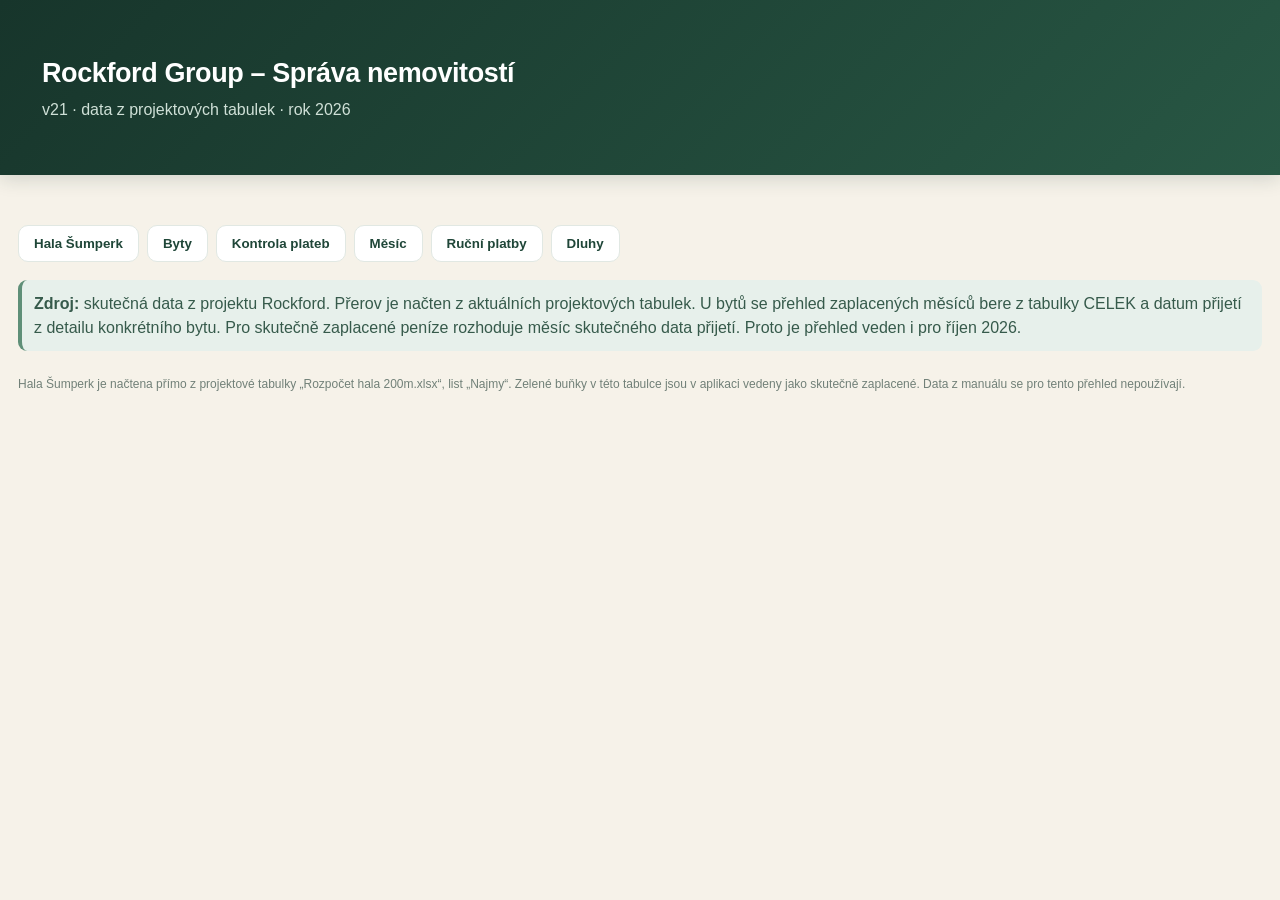
<file: index.html>
<!doctype html><html lang="cs"><head><meta charset="utf-8"><meta name="viewport" content="width=device-width,initial-scale=1"><title>Rockford – Správa nemovitostí v21 GREEN</title><style>
:root{--green-950:#17352b;--green-900:#1f4638;--green-800:#285744;--green-700:#3f6f5b;--green-600:#5f8f78;--green-100:#e7f0eb;--green-50:#f4f8f5;--cream:#f6f2e9;--ink:#25352e;--muted:#718078;--line:#e1e8e3;--white:#fff;--danger:#b94a48;--warning:#a87522;--shadow:0 8px 24px rgba(31,70,56,.08)}
*{box-sizing:border-box}body{font-family:Inter,Segoe UI,Arial,sans-serif;margin:0;background:var(--cream);color:var(--ink);line-height:1.45}header{background:linear-gradient(135deg,var(--green-950),var(--green-800));color:#fff;padding:28px 24px;box-shadow:0 4px 18px rgba(23,53,43,.16)}header h1{margin:0 0 5px;font-size:27px;letter-spacing:-.4px}header .wrap>div{color:#cfe0d7!important}.wrap{max-width:1450px;margin:26px auto;padding:0 18px}.cards{display:grid;grid-template-columns:repeat(5,1fr);gap:15px}.card{background:rgba(255,255,255,.96);border:1px solid var(--line);border-radius:16px;padding:18px 19px;box-shadow:var(--shadow)}.card:first-child{border-top:4px solid var(--green-600)}.num{font-size:25px;font-weight:750;margin-top:7px;color:var(--green-900)}.muted{color:var(--muted);font-size:13px}.tabs{display:flex;gap:8px;margin:24px 0 18px;flex-wrap:wrap}.tabs button{border:1px solid var(--line);border-radius:10px;padding:10px 15px;cursor:pointer;background:#fff;color:var(--green-900);font-weight:600;transition:.15s}.tabs button:hover{background:var(--green-50);border-color:#bfd2c7}.tabs button.active{background:var(--green-800);border-color:var(--green-800);color:#fff;box-shadow:0 4px 12px rgba(40,87,68,.18)}.panel{display:none}.panel.active{display:block}.toolbar{display:flex;justify-content:space-between;align-items:center;margin-bottom:12px;gap:12px}.toolbar select{padding:9px 11px;border:1px solid #ccd9d1;border-radius:9px;background:#fff;color:var(--ink)}button.primary{background:var(--green-800);color:white;border:0;border-radius:9px;padding:10px 14px;cursor:pointer;font-weight:650;box-shadow:0 3px 9px rgba(40,87,68,.14)}button.primary:hover{background:var(--green-900)}table{width:100%;border-collapse:separate;border-spacing:0;background:#fff;border:1px solid var(--line);border-radius:16px;overflow:hidden;box-shadow:var(--shadow)}th,td{padding:10px;border-bottom:1px solid var(--line);text-align:left;vertical-align:top}tr:last-child td{border-bottom:0}th{font-size:12px;color:#64736b;background:#f3f7f4;font-weight:700}.badge{padding:4px 8px;border-radius:99px;font-size:12px}.owned{background:#dfeee6;color:#315e4b}.danger{color:var(--danger);font-weight:700}.ok{color:#3e775b;font-weight:700}.warn{color:var(--warning);font-weight:700}.form{display:grid;grid-template-columns:repeat(5,1fr);gap:10px;background:#fff;padding:16px;border:1px solid var(--line);border-radius:16px;margin-bottom:15px;box-shadow:var(--shadow)}.form label{font-size:12px;color:var(--muted)}.form input,.form select{width:100%;box-sizing:border-box;margin-top:4px;padding:9px 10px;border:1px solid #ccd9d1;border-radius:8px;background:#fcfdfc}.notice{background:var(--green-100);border-left:4px solid var(--green-600);padding:12px;border-radius:9px;margin:15px 0;color:#365a4b}.empty{text-align:center;padding:35px;color:var(--muted)}.small{font-size:12px}.monthgrid{overflow:auto}.source{font-size:12px;color:var(--muted);margin-top:10px}.property-grid{display:grid;grid-template-columns:repeat(2,1fr);gap:16px}.property-card{background:#fff;border:1px solid var(--line);border-radius:16px;padding:18px;box-shadow:var(--shadow)}.payment-cell{min-width:92px}.payment-cell .date{font-size:12px;color:#6d7a73;margin-top:3px}.payment-cell .amount{font-weight:700;color:var(--green-900)}.cell-paid{background:#edf7f1}.cell-partial{background:#fff8e8}.cell-unpaid{background:#fff0ef}.cell-empty{background:#f5f7f6;color:#9aa59f}.paid-highlight{background:#edf7f1;color:#2f6b4f;font-weight:750;border-radius:6px;padding:4px 7px;display:inline-block}.legend{display:flex;gap:12px;flex-wrap:wrap;margin:10px 0 16px;font-size:12px}.legend span{padding:5px 8px;border-radius:6px}.kpi{font-size:13px;margin:4px 0}@media(max-width:1000px){.cards{grid-template-columns:repeat(2,1fr)}.form{grid-template-columns:repeat(2,1fr)}.property-grid{grid-template-columns:1fr}.monthgrid table{min-width:1100px}}@media(max-width:600px){header h1{font-size:22px}.wrap{margin:18px auto;padding:0 12px}.cards{grid-template-columns:1fr}.tabs{gap:6px}.tabs button{flex:1 1 auto}}
</style></head><body><header><div class="wrap"><h1>Rockford Group – Správa nemovitostí</h1><div style="color:#cbd5e1">v21 · data z projektových tabulek · rok 2026</div></div></header><main class="wrap">
<div class="cards" id="cards"></div>
<div class="tabs"><button onclick="tab('hala',this)">Hala Šumperk</button><button onclick="tab('byty',this)">Byty</button><button onclick="tab('platbykontrola',this)">Kontrola plateb</button><button onclick="tab('mesice',this)">Měsíc</button><button onclick="tab('platby',this)">Ruční platby</button><button onclick="tab('dluhy',this)">Dluhy</button></div>
<section id="dashboard" class="panel active"><div class="notice"><b>Zdroj:</b> skutečná data z projektu Rockford. Přerov je načten z aktuálních projektových tabulek. U bytů se přehled zaplacených měsíců bere z tabulky CELEK a datum přijetí z detailu konkrétního bytu. Pro skutečně zaplacené peníze rozhoduje měsíc skutečného data přijetí. Proto je přehled veden i pro říjen 2026.</div><div class="property-grid" id="propertyCards"></div><div class="source">Hala Šumperk je načtena přímo z projektové tabulky „Rozpočet hala 200m.xlsx“, list „Najmy“. Zelené buňky v této tabulce jsou v aplikaci vedeny jako skutečně zaplacené. Data z manuálu se pro tento přehled nepoužívají.</div></section>
<section id="byty" class="panel"><div class="toolbar"><h2>Byty Rockford – karta</h2></div><table><thead><tr><th>Byt</th><th>Nájemník</th><th>Plocha</th><th>Nájem</th><th>Voda</th><th>Úklid</th><th>Pojištění</th><th>Předpis dle CELEK</th><th>Vyúčtování</th></tr></thead><tbody id="bytyBody"></tbody></table><div class="source">Zdroj: Prerov najmy 26(3).xlsx, CELEK + jednotlivé listy bytů.</div><div id="vyuctovaniArea"></div></section>
<section id="platbykontrola" class="panel"><div class="toolbar"><h2>Kontrola plateb po bytech – 2026</h2><div class="small">✓ = zaplaceno v plné výši · ~ = částečně / jiná částka · ✕ = nezaplaceno / bez záznamu</div></div><div class="legend"><span class="cell-paid">✓ plně</span><span class="cell-partial">~ částečně / rozdíl</span><span class="cell-unpaid">✕ bez úhrady</span><span class="cell-empty">— měsíc bez předpisu</span></div><div class="monthgrid"><table><thead><tr><th>Byt / nájemník</th><th>leden</th><th>únor</th><th>březen</th><th>duben</th><th>květen</th><th>červen</th><th>červenec</th><th>srpen</th><th>září</th><th>říjen</th><th>Celkem</th></tr></thead><tbody id="controlBody"></tbody></table></div><div class="source">Data a data plateb jsou převzata z řádků „PŘEHLED PLATEB“ jednotlivých bytů v projektu.</div></section>
<section id="hala" class="panel"><div class="toolbar"><div><h2>Hala Šumperk – přehled nájmů</h2><div class="small">Zdroj: Rozpočet hala 200m.xlsx · list Najmy · zeleně označeno = zaplaceno</div></div></div><div class="cards" id="hallKpis"></div><div class="legend"><span class="cell-paid">🟢 zaplaceno</span><span class="cell-unpaid">🔴 nezaplaceno / bez úhrady</span><span class="cell-empty">— kóje v daném měsíci nepronajata</span></div><div class="monthgrid"><table><thead><tr><th>Kóje</th><th>2026 – květen</th><th>červen</th><th>červenec</th><th>srpen</th><th>září</th><th>říjen</th><th>Celkem zaplaceno</th></tr></thead><tbody id="hallBody"></tbody></table></div><div class="source">Přehled je přepsán z projektové tabulky nájmů haly. U zaplacených měsíců se započítává skutečně uvedená částka; souhrny Rockfordu používají jeho 50% podíl.</div></section><section id="mesice" class="panel"><div class="notice"><b>Pravidlo:</b> u skutečně zaplacených peněz rozhoduje měsíc skutečného data přijetí. Přehled zaplacených nájemních měsíců zůstává podle CELEK. Měsíční přehled je proto rozšířen i o říjen 2026.</div><div class="toolbar"><h2>Měsíční přehled – platby podle data přijetí</h2><select id="monthSelect" onchange="renderMonth()"></select></div><div class="monthgrid"><table><thead><tr><th>Byt</th><th>Nájemník</th><th>Předpis</th><th>Zaplaceno</th><th>Rozdíl</th><th>Stav</th><th>Datum přijetí platby</th><th>Poznámka</th></tr></thead><tbody id="monthBody"></tbody></table></div></section>
<section id="platby" class="panel"><div class="toolbar"><h2>Ruční doplnění / oprava</h2><button class="primary" onclick="showPaymentForm()">+ Přidat platbu</button></div><div id="paymentForm"></div><table><thead><tr><th>Datum</th><th>Byt</th><th>Měsíc</th><th>Částka</th><th>Zdroj</th><th>Poznámka</th></tr></thead><tbody id="paymentsBody"></tbody></table></section>
<section id="dluhy" class="panel"><h2>Dluhy / přeplatky</h2><div class="card"><p>Aktuální dluh / přeplatek u každého bytu přebírám přímo z listu CELEK. Jde o částku označenou v CELEK jako aktuální stav; nepočítám ji z měsíčních předpisů. To je důležité zejména kvůli vyúčtování vody a skutečné spotřebě služeb, kterou aplikace z měsíčních záloh sama spolehlivě neurčí.</p></div><br><table><thead><tr><th>Byt</th><th>Nájemník</th><th colspan="2">Stav dle CELEK</th><th>Aktuální částka</th><th>Historie</th></tr></thead><tbody id="debtsBody"></tbody></table><div id="reminderArea"></div></section>
</main><script>
const ROCKFORD_DATA = window.__ROCKFORD_DATA__ || {};
const months=['leden','únor','březen','duben','květen','červen','červenec','srpen','září','říjen','listopad','prosinec'];
const rentByMonth = ROCKFORD_DATA.rentByMonth;
let dashboardMonth='září';
const months9=months.slice(0,10);
const apartments = ROCKFORD_DATA.apartments;
const hall = ROCKFORD_DATA.hall;
let manualPayments=JSON.parse(localStorage.rockfordPayments||'[]');
const fmt=n=>new Intl.NumberFormat('cs-CZ',{maximumFractionDigits:2}).format(n)+' Kč';
const due=(a,m)=>a.due[months.indexOf(m)] ?? (a.rent+a.services.voda+a.services.uklid+a.services.pojisteni);
function pay(a,m){return a.payments[m]===undefined?null:a.payments[m]}
function save(){localStorage.rockfordPayments=JSON.stringify(manualPayments)}
function manualFor(a,m){return manualPayments.filter(p=>p.apartment===a.id&&p.month===m).reduce((s,p)=>s+p.amount,0)}
function allPaid(a,m){let p=pay(a,m);return p==null?(manualFor(a,m)||null):p+manualFor(a,m)}
function dates(a,m){return (a.dates[m]||[]).join(', ')}
function monthFromDate(dateStr){if(!dateStr)return null;const d=new Date(dateStr+'T12:00:00');if(Number.isNaN(d.getTime()))return null;return months[d.getMonth()]||null}
function receivedForMonth(a,m){const amount=a.payments[m];const dates=a.dates[m]||[];const manual=manualPayments.filter(p=>p.apartment===a.id&&p.month===m);const manualAmount=manual.reduce((s,p)=>s+(Number(p.amount)||0),0);const manualDates=manual.map(p=>p.date).filter(Boolean);if(amount==null&&manualAmount===0)return null;return {amount:(amount==null?0:amount)+manualAmount,dates:[...new Set([...dates,...manualDates])]}}
function actualReceivedForMonth(a,m){let total=0,dates=[];Object.keys(a.payments).forEach(srcMonth=>{const amount=a.payments[srcMonth];if(amount==null)return;const ds=a.dates[srcMonth]||[];const matching=ds.filter(dt=>monthFromDate(dt)===m);if(matching.length){total+=amount;dates.push(...matching)}});manualPayments.filter(p=>p.apartment===a.id&&monthFromDate(p.date)===m).forEach(p=>{total+=Number(p.amount)||0;if(p.date)dates.push(p.date)});return total>0?{amount:total,dates:[...new Set(dates)]}:null}
function status(a,m){let d=due(a,m),r=receivedForMonth(a,m),p=r?r.amount:null;if(d==null)return ['empty','—'];if(p==null)return ['unpaid','✕'];if(p>=d)return ['paid','✓'];return ['partial','~']}

const vyuctovani = ROCKFORD_DATA.vyuctovani;
function showVyuctovani(id){
 const a=apartments.find(x=>x.id===id),v=vyuctovani[id]; if(!a||!v)return;
 const paymentRows=months9.map(m=>{const r=receivedForMonth(a,m),p=r?r.amount:null;return `<tr><td>${m}</td><td>${fmt(due(a,m))}</td><td>${p==null?'—':`<span class=paid-highlight>${fmt(p)}</span>`}</td><td>${r?r.dates.join(', '):'—'}</td><td>${a.notes[m]||''}</td></tr>`}).join('');
 const r=Number(a.currentDebt||0), balance=r>0?`<span class="danger"><b>Dluh dle CELEK: ${fmt(r)}</b></span>`:`<span class="ok"><b>Přeplatek dle CELEK: ${fmt(Math.abs(r))}</b></span>`;
 document.getElementById('vyuctovaniArea').innerHTML=`<div class="card detail-card" id="vyuct-${id}">
 <div class="toolbar"><div><h2>Podrobné vyúčtování – byt ${a.id}</h2><div class="small">List ${v.sheet} · ${a.tenant}</div></div><button onclick="document.getElementById('vyuctovaniArea').innerHTML=''">Zavřít</button></div>
 <div class="cards">
  <div class="card"><div class="small">Byt</div><h3>${a.id} / list ${v.sheet}</h3><div>${a.tenant}</div><div>${a.area.toFixed(2)} m²</div></div>
  <div class="card"><div class="small">Měsíční předpis</div><h3>${fmt(a.rent+a.services.voda+a.services.uklid+a.services.pojisteni)}</h3><div>Nájem ${fmt(a.rent)}</div><div>Voda ${fmt(a.services.voda)} · úklid ${fmt(a.services.uklid)} · pojištění ${fmt(a.services.pojisteni)}</div></div>
  <div class="card"><div class="small">Vyúčtování vody</div><h3>${fmt(v.waterCost)}</h3><div>Stav ${v.waterStart} → ${v.waterEnd} m³</div><div>Spotřeba ${v.consumption} m³</div><div>Cena ${fmt(v.waterPrice)} / m³</div><div>Zálohy ${fmt(v.waterAdvance)}</div><div>${v.waterDiff>=0?'Rozdíl / vratka':'Doplatek'} ${fmt(Math.abs(v.waterDiff))}</div></div>
  <div class="card"><div class="small">Aktuální stav</div><h3>${balance}</h3><div>Stav je převzat přímo z CELEK.</div><div style="margin-top:12px"><button class="primary" onclick="reminder(${id})">Poslat upomínku</button></div></div>
 </div>
 <h3>Přehled plateb podle CELEK</h3><div class="monthgrid"><table><thead><tr><th>Měsíc</th><th>Předpis</th><th>Zaplaceno</th><th>Datum platby</th><th>Poznámka</th></tr></thead><tbody>${paymentRows}</tbody></table></div>
 </div>`;
 document.getElementById('vyuctovaniArea').scrollIntoView({behavior:'smooth',block:'start'});
}
function render(){
let expected=apartments.reduce((s,a)=>s+months9.reduce((x,m)=>x+due(a,m),0),0),paid=apartments.reduce((s,a)=>s+months9.reduce((x,m)=>x+(allPaid(a,m)||0),0),0),diff=expected-paid;
const expectedRents=({leden:70200,únor:70200,březen:70200,duben:70200,květen:70200,červen:70200,červenec:70200,srpen:70200,září:70200,říjen:70200,listopad:0,prosinec:0}[dashboardMonth]||0)+({květen:11500,červen:11500,červenec:11500,srpen:11500,září:11500,říjen:11500}[dashboardMonth]||0);
const actualPaidRents=apartments.reduce((sum,a)=>sum+(actualReceivedForMonth(a,dashboardMonth)?.amount||0),0)+hall.cages.filter(c=>[1,2,4].includes(c.id)).reduce((sum,c)=>sum+(c.paid[dashboardMonth]||0),0)*hall.share;
cards.innerHTML=`<div class=card><div class=muted>Počet nemovitostí</div><div class=num>2</div><div class=small>Přerov + Hala Šumperk</div></div><div class=card><div class=muted>Pronajímané části</div><div class=num>8</div><div class=small>6× byt + 2× skladová kóje</div></div><div class=card><div class=muted>Skutečné nájmy dle obsazenosti</div><div class=num>${fmt(expectedRents)}</div><div class=small>6 bytů + kóje 1, 2 a 4 · ${dashboardMonth} 2026</div></div><div class=card><div class=muted>Skutečně zaplaceno</div><div class=num>${fmt(actualPaidRents)}</div><div class=small>platby přijaté v ${dashboardMonth} 2026</div></div><div class=card><div class=muted>Vybraný měsíc</div><select id=dashboardMonthSelect aria-label=Vybraný měsíc>${months.map(m=>`<option value="${m}" ${m===dashboardMonth?'selected':''}>${m.charAt(0).toUpperCase()+m.slice(1)} 2026</option>`).join('')}</select><div class=small style="margin-top:7px">Změnou měsíce se přepočítají oba finanční rámečky.</div></div>`;
propertyCards.innerHTML=`<div class=property-card><h3>Kojetínská 381/9, Přerov</h3><div class=kpi>6 bytů · 353,31 m²</div><div class=kpi>Aktuální nájem: <b>${fmt(59600)}/měs.</b></div><div class=kpi>Odhad hodnoty podílu: <b>16 000 000 Kč</b></div><div class=kpi>Kontrola plateb: <b>${apartments.filter(a=>months9.every(m=>status(a,m)[0]==='paid')).length}/6</b> bytů bez neuhrazeného měsíce.</div></div><div class=property-card><h3>${hall.name}</h3><div class=kpi>Zdroj nájmů: <b>Rozpočet hala 200m.xlsx / Najmy</b></div><div class=kpi>Aktuální září: <b>15 000 Kč skutečně zaplaceno</b> za celou halu (kóje č. 1 a 2). Kóje č. 1 a 2 jsou navíc zaplacené dopředu i za říjen. Kóje č. 4 není zatím doplacena.</div><div class=kpi>Rockford 50 %: <b>7 500 Kč</b> za září.</div><div class=kpi>Zelené buňky = zaplaceno.</div></div>`;

bytyBody.innerHTML=apartments.map(a=>{return `<tr><td><b>${a.id}</b></td><td>${a.tenant}</td><td>${a.area.toFixed(2)} m²</td><td>${fmt(a.rent)}</td><td>${fmt(a.services.voda)}</td><td>${fmt(a.services.uklid)}</td><td>${fmt(a.services.pojisteni)}</td><td><b>${fmt(a.rent+a.services.voda+a.services.uklid+a.services.pojisteni)}</b></td><td><button class=primary onclick=showVyuctovani(${a.id})>Otevřít vyúčtování</button></td></tr>`}).join('');
controlBody.innerHTML=apartments.map(a=>{let totalD=0,totalP=0;let cells=months9.map(m=>{let d=due(a,m),r=receivedForMonth(a,m),p=r?r.amount:null,[cl,icon]=status(a,m);if(d!=null)totalD+=d;if(p!=null)totalP+=p;return `<td class="payment-cell cell-${cl}"><div><b>${icon}</b> ${p==null?'':fmt(p)}</div><div class=date>${r?r.dates.join(', '):'bez platby'}</div>${a.notes[m]?`<div class=small>${a.notes[m]}</div>`:''}</td>`}).join('');return `<tr><td><b>${a.id}</b><br><span class=small>${a.tenant}</span></td>${cells}<td><b>${fmt(totalP)}</b><br><span class=small>předpis ${fmt(totalD)}</span></td></tr>`}).join('');
paymentsBody.innerHTML=manualPayments.length?manualPayments.map(p=>`<tr><td>${p.date}</td><td>${p.apartment}</td><td>${p.month}</td><td>${fmt(p.amount)}</td><td>ruční doplnění</td><td>${p.note||''}</td></tr>`).join(''):`<tr><td colspan=6 class=empty>Nejsou přidány žádné ruční záznamy.</td></tr>`;
debtsBody.innerHTML=apartments.map(a=>{const r=Number(a.currentDebt||0);const cls=r>0?'danger':'ok';const label=r>0?'dluh dle CELEK':'přeplatek dle CELEK';return `<tr><td>${a.id}</td><td>${a.tenant}</td><td colspan=2>${label}</td><td class="${cls}"><b>${fmt(Math.abs(r))}</b></td><td>${a.history||'—'}</td></tr>`}).join('');const totalDebt=apartments.reduce((s,a)=>s+Math.max(0,Number(a.currentDebt||0)),0);debtsBody.innerHTML+=`<tr><td colspan=4 style="text-align:right"><b>CELKEM DLUHY</b></td><td class="danger"><b>${fmt(totalDebt)}</b></td><td colspan=2><span class=small>součet pouze červených dluhů</span></td></tr>`;
monthSelect.innerHTML=months.map(m=>`<option ${m===dashboardMonth?'selected':''}>${m}</option>`).join('');renderMonth();const dm=document.getElementById('dashboardMonthSelect');if(dm)dm.addEventListener('change',e=>selectDashboardMonth(e.target.value));
}
function reminder(id){const a=apartments.find(x=>x.id===id);const debtMonths=months9.filter(m=>months.indexOf(m)<new Date().getMonth());let rows=debtMonths.map(m=>{let d=due(a,m),p=allPaid(a,m);return p==null||p<d?`<tr><td>${m}</td><td>${fmt(d)}</td><td>${p==null?'0 Kč':`<span class=paid-highlight>${fmt(p)}</span>`}</td><td>${fmt(d-(p||0))}</td></tr>`:''}).join('');let total=debtMonths.reduce((s,m)=>s+Math.max(0,due(a,m)-(allPaid(a,m)||0)),0);document.getElementById('reminderArea').innerHTML=`<div class="card" id="reminder-${id}" style="margin-top:16px"><h3>Upomínka – byt č. ${a.id}, ${a.tenant}</h3><p>Vážená paní / Vážený pane ${a.tenant},</p><p>evidujeme u Vašeho nájemního vztahu neuhrazené částky za nájem a služby. Prosíme o jejich úhradu bez zbytečného odkladu.</p><table><thead><tr><th>Měsíc</th><th>Předpis</th><th>Zaplaceno</th><th>Nedoplatek</th></tr></thead><tbody>${rows||'<tr><td colspan=4>Podle aktuální evidence není evidován nedoplatek za měsíce Jan–Říj 2026.</td></tr>'}</tbody></table><p><b>Celkem k úhradě dle této evidence: ${fmt(total)}</b></p><p>S pozdravem<br>Rockford Group s.r.o.</p><button class=primary onclick="printReminder('reminder-${id}')">Vytisknout / uložit jako PDF</button></div>`}
function printReminder(id){const el=document.getElementById(id);const w=window.open('','_blank');w.document.write('<html><head><title>Upomínka</title><style>body{font-family:Arial;padding:40px}table{border-collapse:collapse;width:100%}th,td{border:1px solid #ccc;padding:8px;text-align:left}</style></head><body>'+el.innerHTML+'</body></html>');w.document.close();w.focus();w.print()}
function renderHall(){const current='září';const rentedCages=hall.cages.filter(c=>[1,2,4].includes(c.id));let expected=rentedCages.reduce((s,c)=>s+c.rent,0),paid=rentedCages.reduce((s,c)=>s+(c.paid[current]||0),0);let allPaid=hall.months.reduce((s,m)=>s+hall.cages.reduce((x,c)=>x+(c.paid[m]||0),0),0);hallKpis.innerHTML=`<div class=card><div class=muted>Aktuální měsíční nájem – září</div><div class=num>${fmt(expected)}</div><div class=small>celá hala</div></div><div class=card><div class=muted>Skutečně zaplaceno – září</div><div class=num>${fmt(paid)}</div><div class=small>celá hala · zelené buňky</div></div><div class=card><div class=muted>Rockford 50 % – zaplaceno</div><div class=num>${fmt(paid*hall.share)}</div></div><div class=card><div class=muted>Zaplaceno květen–říjen</div><div class=num>${fmt(allPaid)}</div></div>`;hallBody.innerHTML=hall.cages.map(c=>{let total=hall.months.reduce((s,m)=>s+(c.paid[m]||0),0);let cells=hall.months.map(m=>{let v=c.paid[m];if(v!=null)return `<td class="payment-cell cell-paid"><div><b>✓ ${fmt(v)}</b></div><div class=date>zaplaceno</div></td>`;return `<td class="payment-cell ${c.id===3?'cell-empty':'cell-unpaid'}"><div>${c.id===3?'—':'✕ 0 Kč'}</div><div class=date>${c.id===3?'volná kóje':'nezaplaceno'}</div></td>`}).join('');return `<tr><td><b>Kóje ${c.id}</b><br><span class=small>${c.id===3?'volná':'pronajatá'}</span></td>${cells}<td><b>${fmt(total)}</b><br><span class=small>Rockford 50 %: ${fmt(total*hall.share)}</span></td></tr>`}).join('')}
function selectDashboardMonth(m){if(months.includes(m)){dashboardMonth=m;render()}}
function renderMonth(){let m=monthSelect.value||'leden';monthBody.innerHTML=apartments.map(a=>{let d=due(a,m),r=receivedForMonth(a,m),p=r?r.amount:null,diff=p==null?null:p-d,[cl,icon]=status(a,m);return `<tr><td>${a.id}</td><td>${a.tenant}</td><td>${fmt(d)}</td><td>${p==null?'—':`<span class=paid-highlight>${fmt(p)}</span>`}</td><td class="${diff!=null&&diff<0?'danger':diff!=null?'ok':''}">${diff==null?'—':fmt(diff)}</td><td>${icon} ${cl==='paid'?'zaplaceno':cl==='partial'?'částečně':'nezaplaceno'}</td><td>${r?r.dates.join(', '):'—'}</td><td>${a.notes[m]||''}</td></tr>`}).join('')}
function tab(id,b){document.querySelectorAll('.panel').forEach(x=>x.classList.remove('active'));document.getElementById(id).classList.add('active');document.querySelectorAll('.tabs button').forEach(x=>x.classList.remove('active'));b.classList.add('active')}
function showPaymentForm(){paymentForm.innerHTML=`<div class=form><div><label>Byt</label><select id=pA>${apartments.map(a=>`<option>${a.id}</option>`).join('')}</select></div><div><label>Datum</label><input id=pD type=date value="${new Date().toISOString().slice(0,10)}"></div><div><label>Měsíc</label><select id=pM>${months.map(m=>`<option>${m}</option>`).join('')}</select></div><div><label>Částka</label><input id=pC type=number step=0.01></div><div><label>Poznámka</label><input id=pN></div><div style="align-self:end"><button class=primary onclick=addPayment()>Uložit</button></div></div>`}
function addPayment(){let amount=Number(pC.value);if(!amount)return alert('Zadej částku.');manualPayments.push({apartment:Number(pA.value),date:pD.value,month:pM.value,amount,note:pN.value});save();paymentForm.innerHTML='';render()}
render();renderHall();
</script></body></html>
</file>
